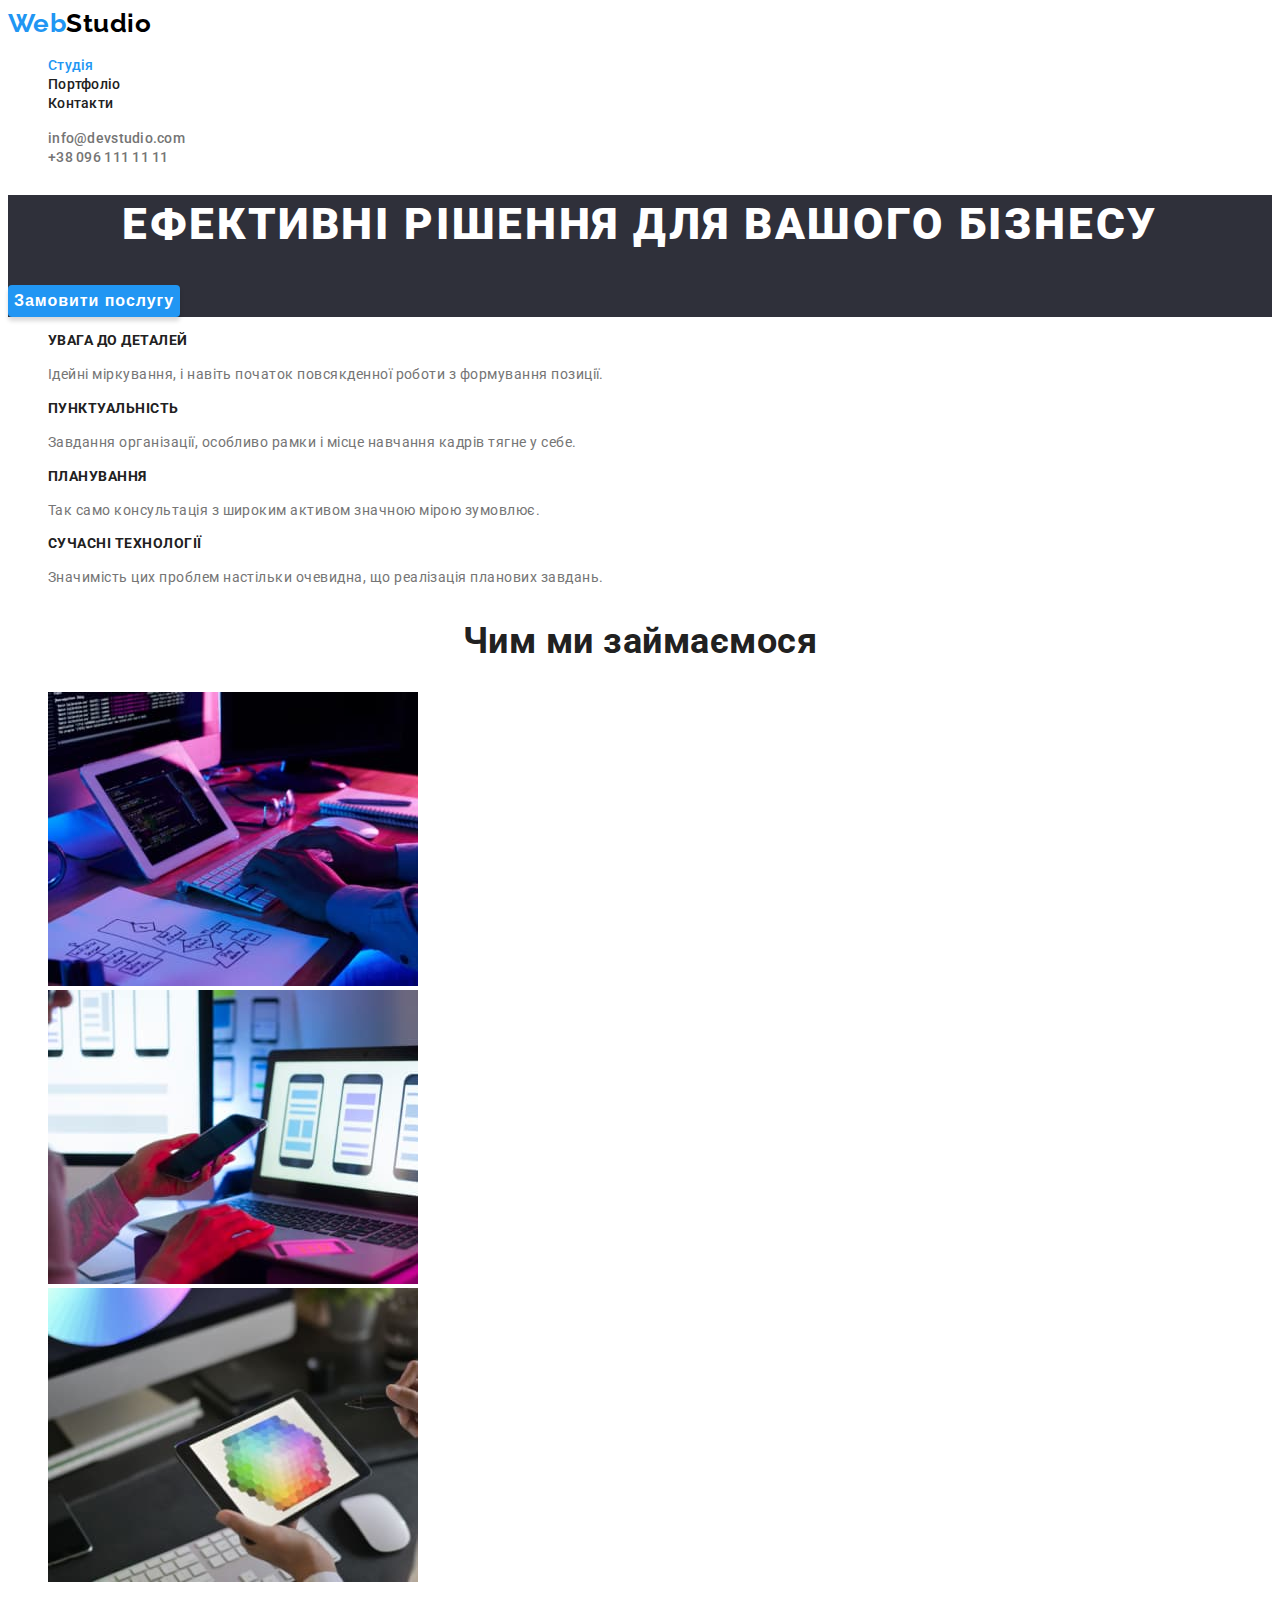
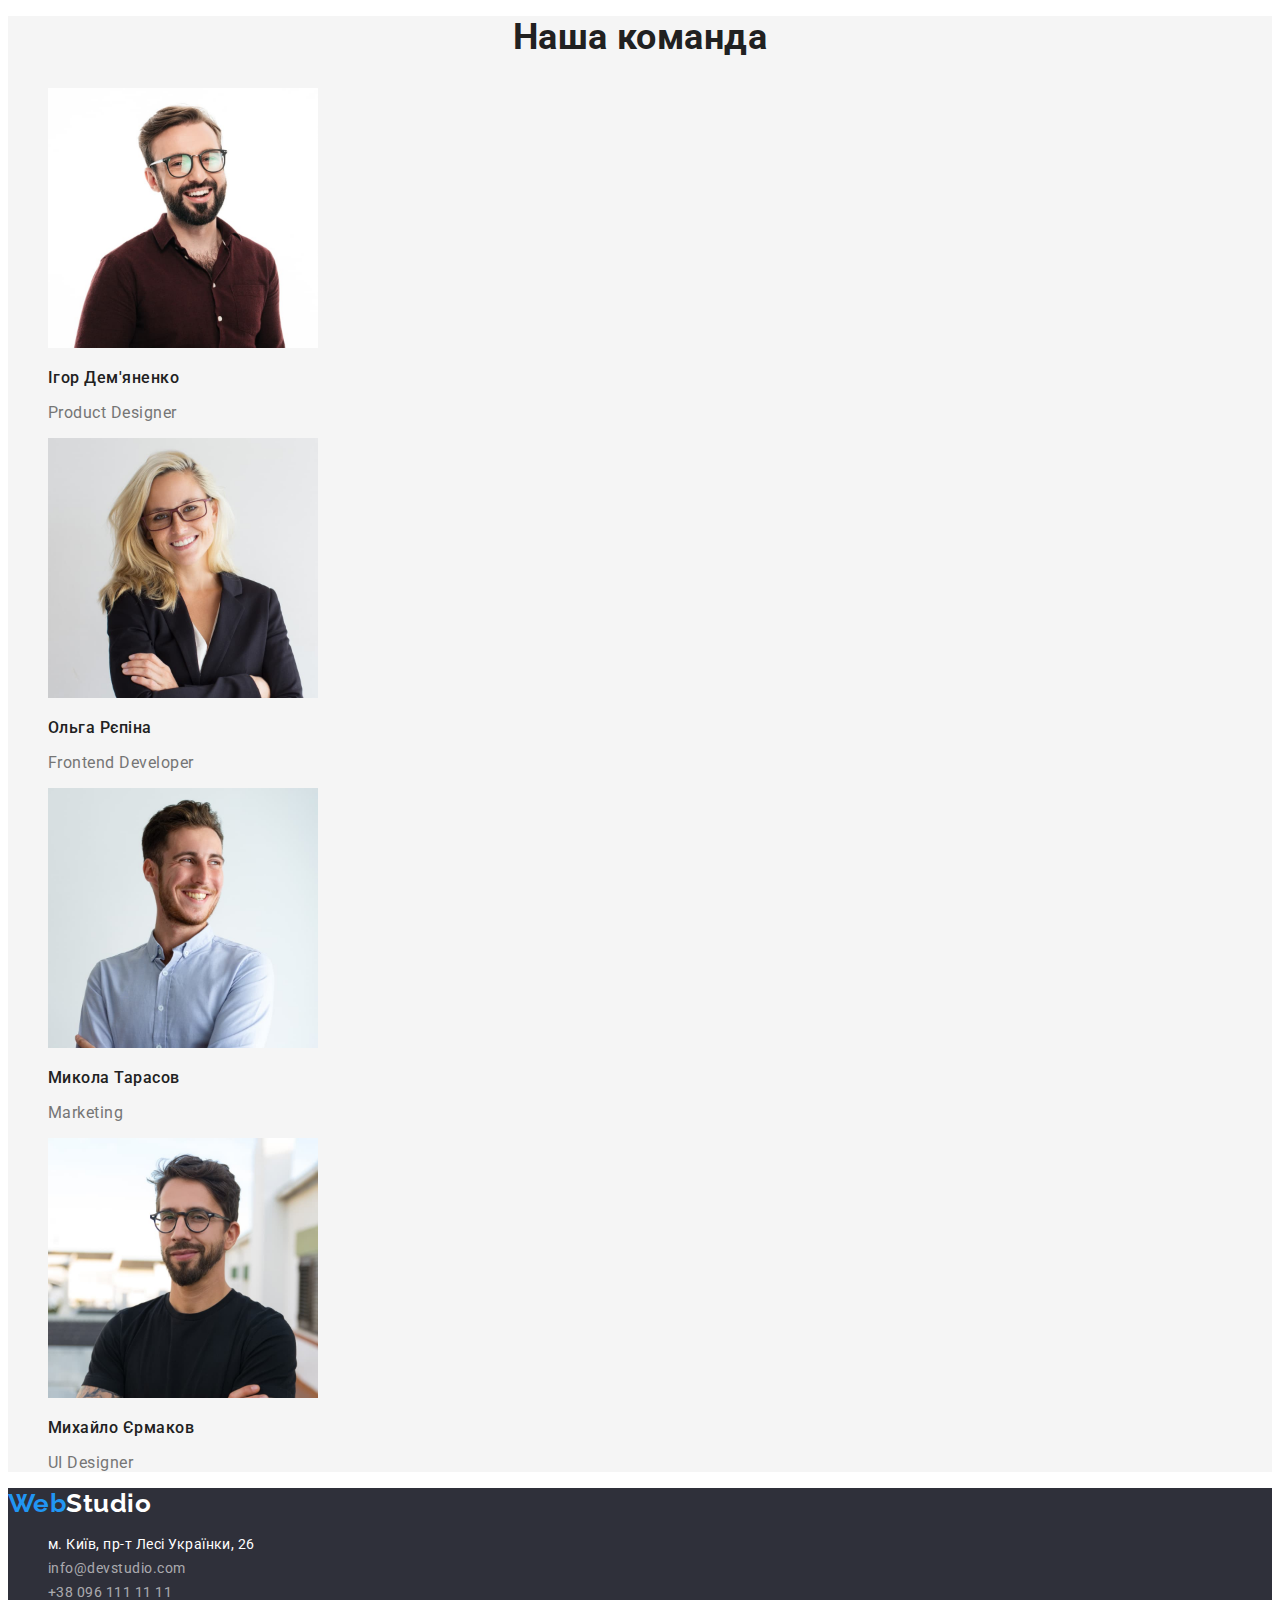
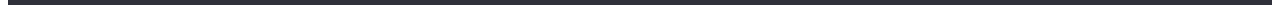
<file: index.html>
<!DOCTYPE html>
<html lang="uk">
  <head>
    <meta charset="UTF-8" />
    <meta http-equiv="X-UA-Compatible" content="IE=edge" />
    <meta name="viewport" content="width=device-width, initial-scale=1.0" />
    <title>WebStudio</title>
    <link rel="preconnect" href="https://fonts.googleapis.com" />
    <link rel="preconnect" href="https://fonts.gstatic.com" crossorigin />
    <link
      href="https://fonts.googleapis.com/css2?family=Raleway:wght@500&family=Roboto:wght@400;500;700;900&display=swap"
      rel="stylesheet"
    />
    <link rel="stylesheet" href="./css/styles.css" />
  </head>
  <body>
    <header>
      <nav>
        <a href="./index.html" class="logo"> <span class="web">Web</span>Studio</a>
        <ul class="site-nav list">
          <li><a href="./index.html" class="link current">Студія</a></li>
          <li><a href="./portfolio.html" class="link">Портфоліо</a></li>
          <li><a href="#" class="link">Контакти</a></li>
        </ul>
      </nav>
      <ul class="site-nav list">
        <li><a href="mailto:info@devstudio.com" class="contact link">info@devstudio.com</a></li>
        <li><a href="tel:+380961111111" class="contact link">+38 096 111 11 11</a></li>
      </ul>
    </header>
    <main>
      <!-- Головна "HERO" -->
      <section class="hero">
        <div>
          <h1 class="hero-title">Ефективні рішення для вашого бізнесу</h1>
          <button type="button" class="hero-button">Замовити послугу</button>
        </div>
      </section>

      <!-- Особливості -->
      <section>
        <h2 class="hidden-title">Особливості</h2>
        <ul class="features-list list">
          <li>
            <h3 class="features-title">УВАГА ДО ДЕТАЛЕЙ</h3>
            <p class="features-text">
              Ідейні міркування, і навіть початок повсякденної роботи з формування позиції.
            </p>
          </li>
          <li>
            <h3 class="features-title">ПУНКТУАЛЬНІСТЬ</h3>
            <p class="features-text">
              Завдання організації, особливо рамки і місце навчання кадрів тягне у себе.
            </p>
          </li>
          <li>
            <h3 class="features-title">ПЛАНУВАННЯ</h3>
            <p class="features-text">
              Так само консультація з широким активом значною мірою зумовлює.
            </p>
          </li>
          <li>
            <h3 class="features-title">СУЧАСНІ ТЕХНОЛОГІЇ</h3>
            <p class="features-text">
              Значимість цих проблем настільки очевидна, що реалізація планових завдань.
            </p>
          </li>
        </ul>
      </section>

      <!-- Чим ми займаємося -->
      <section>
        <h2 class="section-title">Чим ми займаємося</h2>
        <ul class="job list">
          <li>
            <img
              src="./images/whatdowedo1.jpg"
              alt="Програміст працює за своїм робочим місцем"
              width="370"
            />
          </li>
          <li>
            <img
              src="./images/whatdowedo2.jpg"
              alt="Дизайнер розробляє застосунок для смартфонів"
              width="370"
            />
          </li>
          <li>
            <img
              src="./images/whatdowedo3.jpg"
              alt="Креативний дизайнер працює з планшетом для вибору кольоору"
              width="370"
            />
          </li>
        </ul>
      </section>

      <!-- Наша команда -->
      <section class="team-section">
        <h2 class="section-title">Наша команда</h2>
        <ul class="team-member list">
          <li>
            <img src="./images/ourteamigor.jpg" alt="Фото Ігора Дем'яненко" width="270" />
            <h3 class="member-name">Ігор Дем'яненко</h3>
            <p class="member-position" lang="en">Product Designer</p>
          </li>
          <li>
            <img src="./images/ourteamolha.jpg" alt="Фото Ольги Рєпіної" width="270" />
            <h3 class="member-name">Ольга Рєпіна</h3>
            <p class="member-position" lang="en">Frontend Developer</p>
          </li>
          <li>
            <img src="./images/ourteammykhailo.jpg" alt="Фото Миколи Тарасова" width="270" />
            <h3 class="member-name">Микола Тарасов</h3>
            <p class="member-position" lang="en">Marketing</p>
          </li>
          <li>
            <img src="./images/ourteammykola.jpg" alt="Фото Михайла Єрмакова" width="270" />
            <h3 class="member-name">Михайло Єрмаков</h3>
            <p class="member-position" lang="en">UI Designer</p>
          </li>
        </ul>
      </section>
    </main>
    <footer class="page-footer">
      <a href="./index.html" class="footer-logo"> <span class="web">Web</span>Studio</a>
      <address>
        <ul class="footer-address list">
          <li>
            <a
              class="map link"
              href="https://goo.gl/maps/16Mtjv9T4CTrXRmPA"
              target="_blank"
              rel="noreferrer noopener nofollow"
            >
              м. Київ, пр-т Лесі Українки, 26</a
            >
          </li>
          <li><a href="mailto:info@devstudio.com" class="contact link">info@devstudio.com</a></li>
          <li><a href="tel:+380961111111" class="contact link">+38 096 111 11 11</a></li>
        </ul>
      </address>
    </footer>
  </body>
</html>
</file>
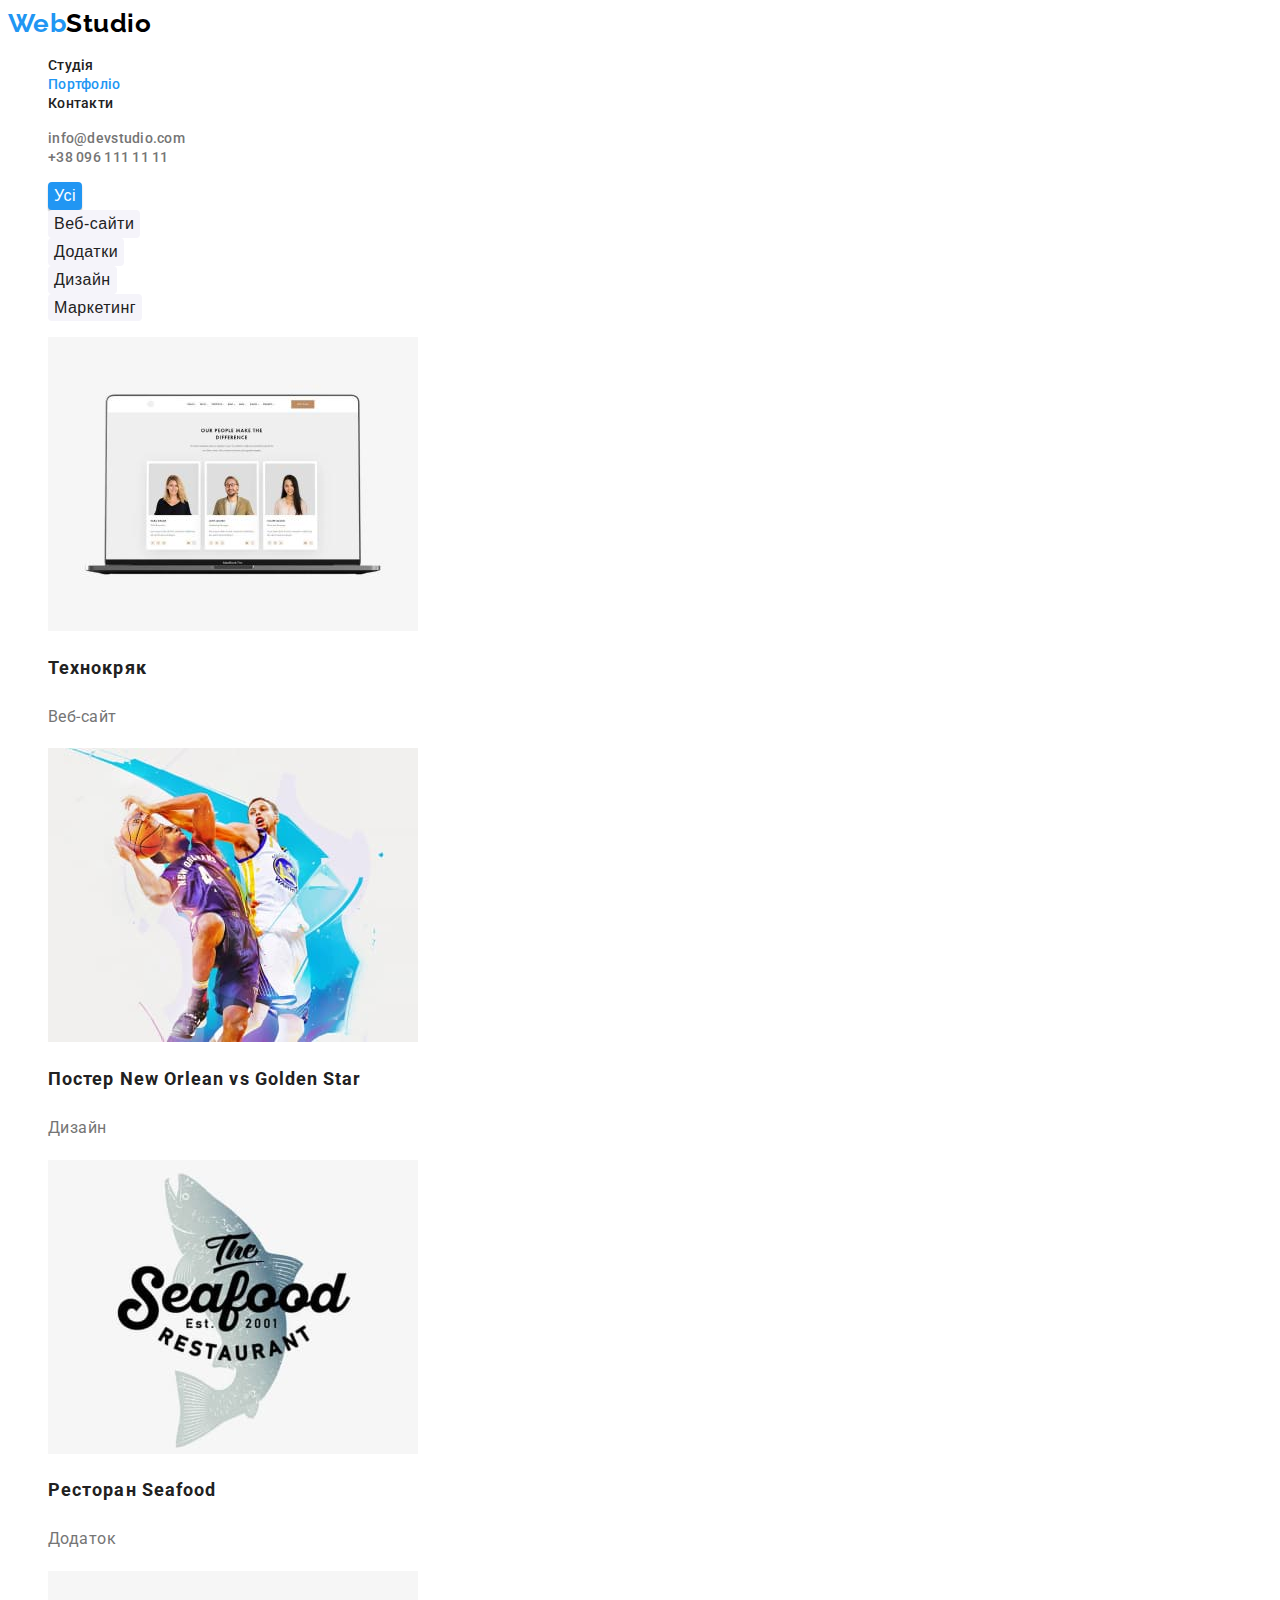
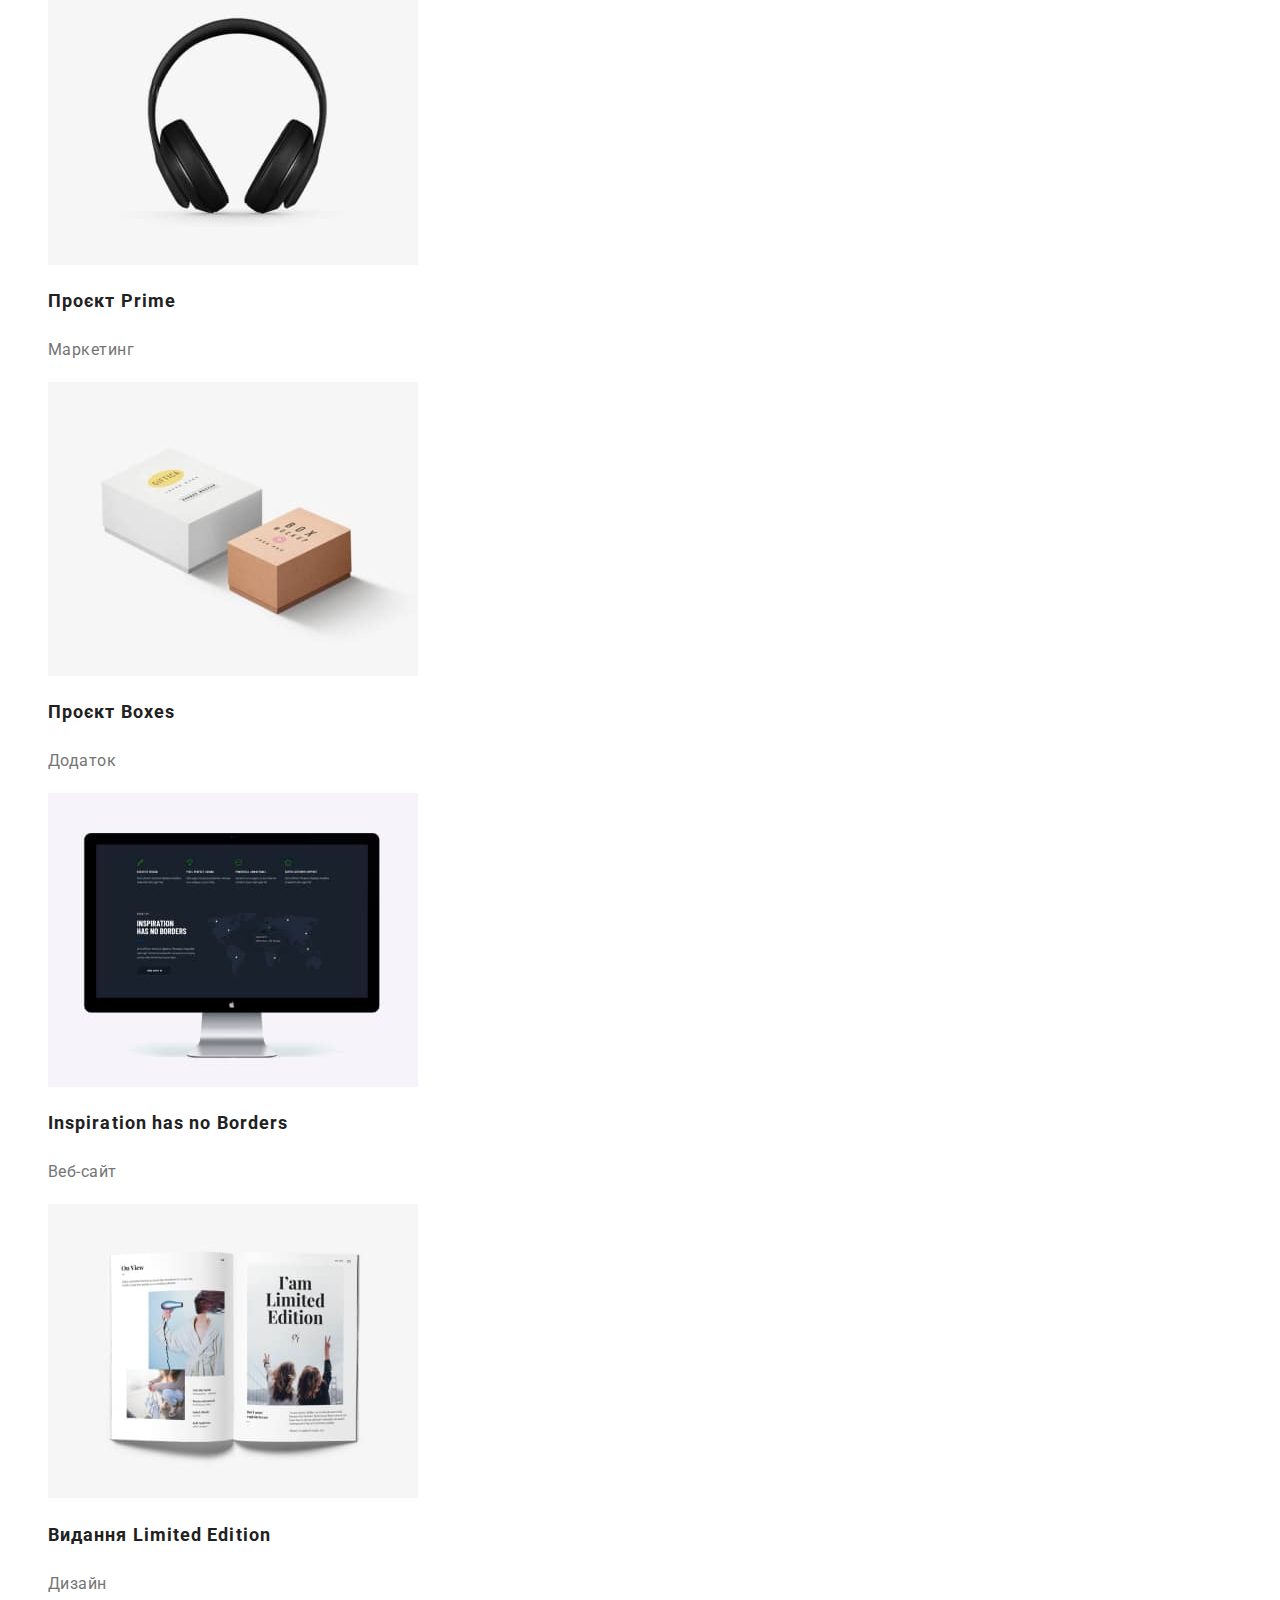
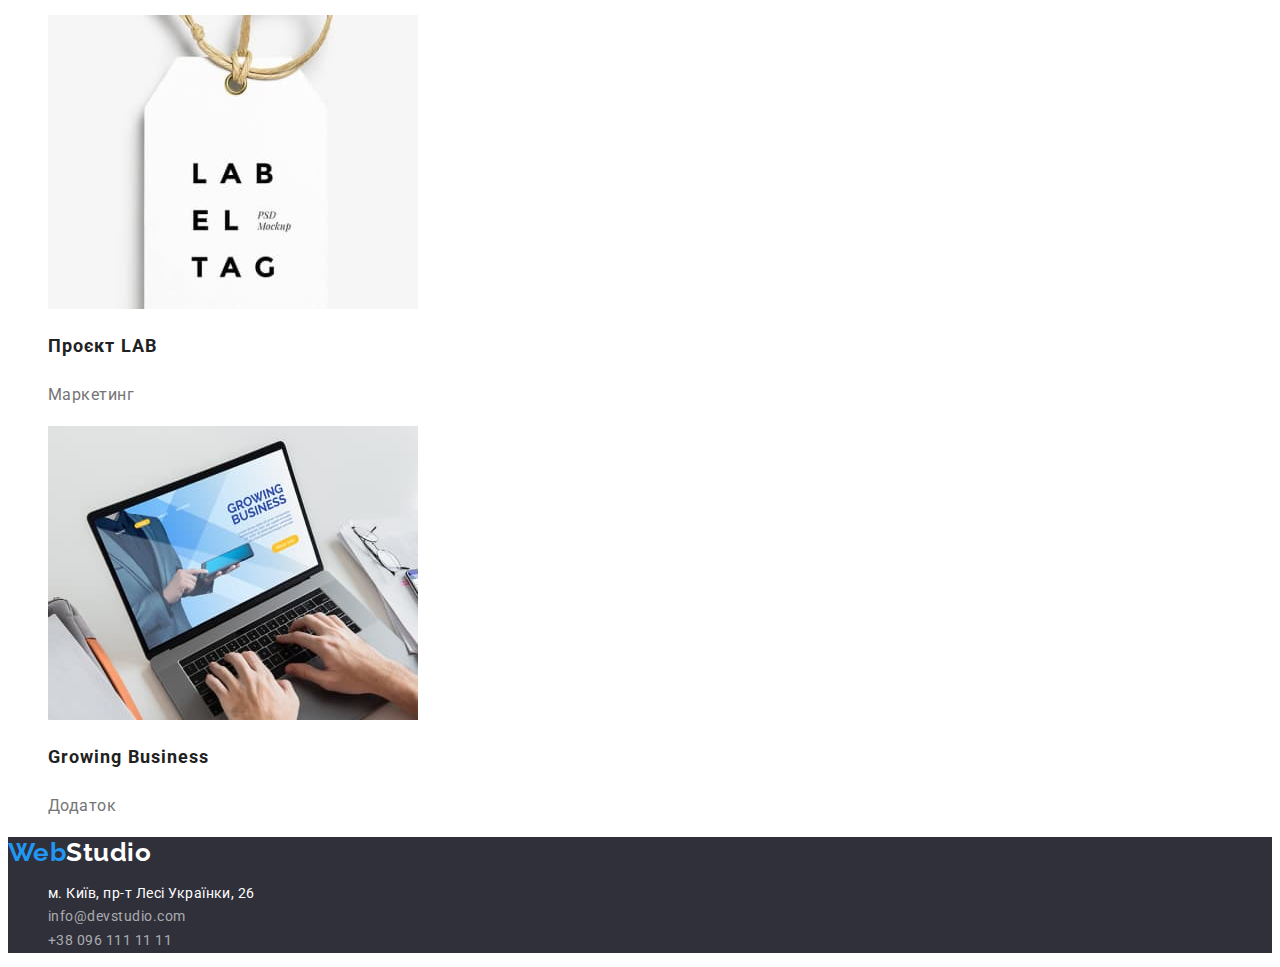
<file: portfolio.html>
<!DOCTYPE html>
<html lang="uk">
  <head>
    <meta charset="UTF-8" />
    <meta http-equiv="X-UA-Compatible" content="IE=edge" />
    <meta name="viewport" content="width=device-width, initial-scale=1.0" />
    <title>Портфоліо WebStudio</title>
    <link rel="preconnect" href="https://fonts.googleapis.com" />
    <link rel="preconnect" href="https://fonts.gstatic.com" crossorigin />
    <link
      href="https://fonts.googleapis.com/css2?family=Raleway:wght@500&family=Roboto:wght@400;500;700;900&display=swap"
      rel="stylesheet"
    />
    <link rel="stylesheet" href="./css/styles.css" />
  </head>
  <body>
    <header>
      <nav>
        <a href="./index.html" class="logo"> <span class="web">Web</span>Studio</a>
        <ul class="site-nav list">
          <li><a href="./index.html" class="link">Студія</a></li>
          <li><a href="./portfolio.html" class="link current">Портфоліо</a></li>
          <li><a href="#" class="link">Контакти</a></li>
        </ul>
      </nav>
      <ul class="site-nav list">
        <li><a href="mailto:info@devstudio.com" class="contact link">info@devstudio.com</a></li>
        <li><a href="tel:+380961111111" class="contact link">+38 096 111 11 11</a></li>
      </ul>
    </header>
    <main>
      <section>
        <h1 class="hidden-title">Портфоліо</h1>
        <ul class="portfolio-filter list">
          <li><button type="button" class="filter-button current-filter">Усі</button></li>
          <li><button type="button" class="filter-button">Веб-сайти</button></li>
          <li><button type="button" class="filter-button">Додатки</button></li>
          <li><button type="button" class="filter-button">Дизайн</button></li>
          <li><button type="button" class="filter-button">Маркетинг</button></li>
        </ul>
        <ul class="portfolio-items list">
          <li>
            <a class="portfolio-item link" href="#"
              ><img
                src="./images/portfolio1.jpg"
                width="370"
                alt="Зображення відкритого сайту на
              ноутбуці"
              />
              <h2 class="portfolio-item-title">Технокряк</h2>
              <p class="portfolio-item-type">Веб-сайт</p>
            </a>
          </li>
          <li>
            <a class="portfolio-item link" href="#"
              ><img src="./images/portfolio2.jpg" width="370" alt="Два баскетболісти" />
              <h2 class="portfolio-item-title">Постер New Orlean vs Golden Star</h2>
              <p class="portfolio-item-type">Дизайн</p></a
            >
          </li>
          <li>
            <a class="portfolio-item link" href="#"
              ><img
                src="./images/portfolio3.jpg"
                width="370"
                alt="Логотип ресторану у вигляді риби"
              />
              <h2 class="portfolio-item-title">Ресторан Seafood</h2>
              <p class="portfolio-item-type">Додаток</p></a
            >
          </li>
          <li>
            <a class="portfolio-item link" href="#"
              ><img src="./images/portfolio4.jpg" width="370" alt="Навушники" />
              <h2 class="portfolio-item-title">Проєкт Prime</h2>
              <p class="portfolio-item-type">Маркетинг</p></a
            >
          </li>
          <li>
            <a class="portfolio-item link" href="#"
              ><img src="./images/portfolio5.jpg" width="370" alt="Дві коробки" />
              <h2 class="portfolio-item-title">Проєкт Boxes</h2>
              <p class="portfolio-item-type">Додаток</p></a
            >
          </li>
          <li>
            <a class="portfolio-item link" href="#"
              ><img
                src="./images/portfolio6.jpg"
                width="370"
                alt="Зображення відкритого сайту на комп'ютері"
              />
              <h2 class="portfolio-item-title">Inspiration has no Borders</h2>
              <p class="portfolio-item-type">Веб-сайт</p></a
            >
          </li>
          <li>
            <a class="portfolio-item link" href="#"
              ><img src="./images/portfolio7.jpg" width="370" alt="Розгорнутий журнал" />
              <h2 class="portfolio-item-title">Видання Limited Edition</h2>
              <p class="portfolio-item-type">Дизайн</p></a
            >
          </li>
          <li>
            <a class="portfolio-item link" href="#"
              ><img src="./images/portfolio8.jpg" width="370" alt="Зораження етикетка" />
              <h2 class="portfolio-item-title">Проєкт LAB</h2>
              <p class="portfolio-item-type">Маркетинг</p></a
            >
          </li>
          <li>
            <a class="portfolio-item link" href="#"
              ><img src="./images/portfolio9.jpg" width="370" alt="Робота  за ноутбуком" />
              <h2 class="portfolio-item-title">Growing Business</h2>
              <p class="portfolio-item-type">Додаток</p></a
            >
          </li>
        </ul>
      </section>
    </main>
    <footer class="page-footer">
      <a href="./index.html" class="footer-logo"> <span class="web">Web</span>Studio</a>
      <address>
        <ul class="footer-address list">
          <li>
            <a
              class="map link"
              href="https://goo.gl/maps/16Mtjv9T4CTrXRmPA"
              target="_blank"
              rel="noreferrer noopener nofollow"
            >
              м. Київ, пр-т Лесі Українки, 26</a
            >
          </li>
          <li><a href="mailto:info@devstudio.com" class="contact link">info@devstudio.com</a></li>
          <li><a href="tel:+380961111111" class="contact link">+38 096 111 11 11</a></li>
        </ul>
      </address>
    </footer>
  </body>
</html>
</file>
<file: css/styles.css>
:root {
  --main-text-color: #212121;
  --secondary-text-color: #757575;
  --main-white-color: #ffffff;
  --secondary-bg-color: #2f303a;
  --third-bg-color: #f5f5f5;
  --accent-color: #2196f3;
  --logo-text-color: #000000;
}

body {
  font-family: Roboto, sans-serif;
  letter-spacing: 0.03em;
  color: var(--main-text-color);
  background-color: var(--main-white-color);
}
/* Header logo Styles */
.logo {
  font-family: 'Raleway', sans-serif;
  font-weight: 700;
  font-size: 26px;
  line-height: 1.19;
  color: var(--logo-text-color);
  text-decoration: none;
}

.web {
  color: var(--accent-color);
}

/* Global styles */
.list {
  list-style: none;
}

.link {
  text-decoration: none;
}

/* Header styles */

.site-nav .link {
  font-weight: 500;
  font-size: 14px;
  line-height: 1.15;
  letter-spacing: 0.02em;
  color: var(--main-text-color);
}

.site-nav .current {
  color: var(--accent-color);
}

.site-nav .contact {
  color: var(--secondary-text-color);
}

/* Hero Styles */

.hero {
  background-color: var(--secondary-bg-color);
}

.hero-title {
  font-family: 'Roboto';
  font-weight: 900;
  font-size: 44px;
  line-height: 1.36;
  letter-spacing: 0.06em;
  text-align: center;
  text-transform: uppercase;
  color: var(--main-white-color);
}

.hero-button {
  font-weight: 700;
  font-size: 16px;
  line-height: 1.88;
  letter-spacing: 0.06em;
  color: var(--main-white-color);
  background-color: var(--accent-color);
  border: 0px;
  border-radius: 4px;
  box-shadow: 0px 4px 4px rgba(0, 0, 0, 0.15);
  cursor: pointer;
}

.hero-button:hover,
hero-button:active {
  background-color: #188ce8;
}

/* Features styles */

.hidden-title {
  color: rgba(0, 0, 0, 0);
  position: absolute;
  width: 1px;
  height: 1px;
  margin: -1px;
  border: 0;
  padding: 0;
  white-space: nowrap;
  clip-path: inset(100%);
  clip: rect(0 0 0 0);
  overflow: hidden;
}

.features-title {
  font-size: 14px;
  line-height: 1.14;
  text-transform: uppercase;
}

.features-text {
  font-size: 14px;
  line-height: 1.71;
  color: var(--secondary-text-color);
}

/* job section  &  team section title style */
.section-title {
  font-size: 36px;
  line-height: 1.17;
  text-align: center;
}

/* Our team section */
.team-section {
  background-color: var(--third-bg-color);
}

.member-name {
  font-weight: 500;
  font-size: 16px;
  line-height: 1.19;
}
.member-position {
  font-size: 16px;
  line-height: 1.19;
  color: var(--secondary-text-color);
}

/* Footer Styles */
.page-footer {
  background-color: var(--secondary-bg-color);
}

.footer-logo {
  font-family: 'Raleway', sans-serif;
  font-weight: 700;
  font-size: 26px;
  line-height: 1.19;
  text-decoration: none;
  color: var(--main-white-color);
}

.footer-address {
  font-size: 14px;
  font-style: normal;
  line-height: 1.71;
}

.footer-address .contact {
  color: rgba(255, 255, 255, 0.6);
}

.footer-address .map {
  color: var(--main-white-color);
}

.link:hover,
.link:focus {
  color: var(--accent-color);
}

/* Portfolio Styles */

.filter-button {
  font-weight: 500;
  font-size: 16px;
  line-height: 1.62;
  letter-spacing: 0.03em;
  text-align: center;
  color: var(--main-text-color);
  background-color: #f5f4fa;
  cursor: pointer;
  border-radius: 4px;
  border: 0;
}

.filter-button:hover,
.filter-button:focus {
  color: var(--main-white-color);
  background-color: var(--accent-color);
  box-shadow: 0px 3px 1px rgba(0, 0, 0, 0.1), 0px 1px 2px rgba(0, 0, 0, 0.08),
    0px 2px 2px rgba(0, 0, 0, 0.12);
}

/* Тимчасова конструкція */
.current-filter {
  color: var(--main-white-color);
  background-color: var(--accent-color);
  box-shadow: 0px 3px 1px rgba(0, 0, 0, 0.1), 0px 1px 2px rgba(0, 0, 0, 0.08),
    0px 2px 2px rgba(0, 0, 0, 0.12);
}

.portfolio-item-title {
  font-size: 18px;
  line-height: 2;
  letter-spacing: 0.06em;
  color: var(--main-text-color);
}

.portfolio-item-type {
  font-size: 16px;
  line-height: 1.88;
  color: var(--secondary-text-color);
}
</file>
